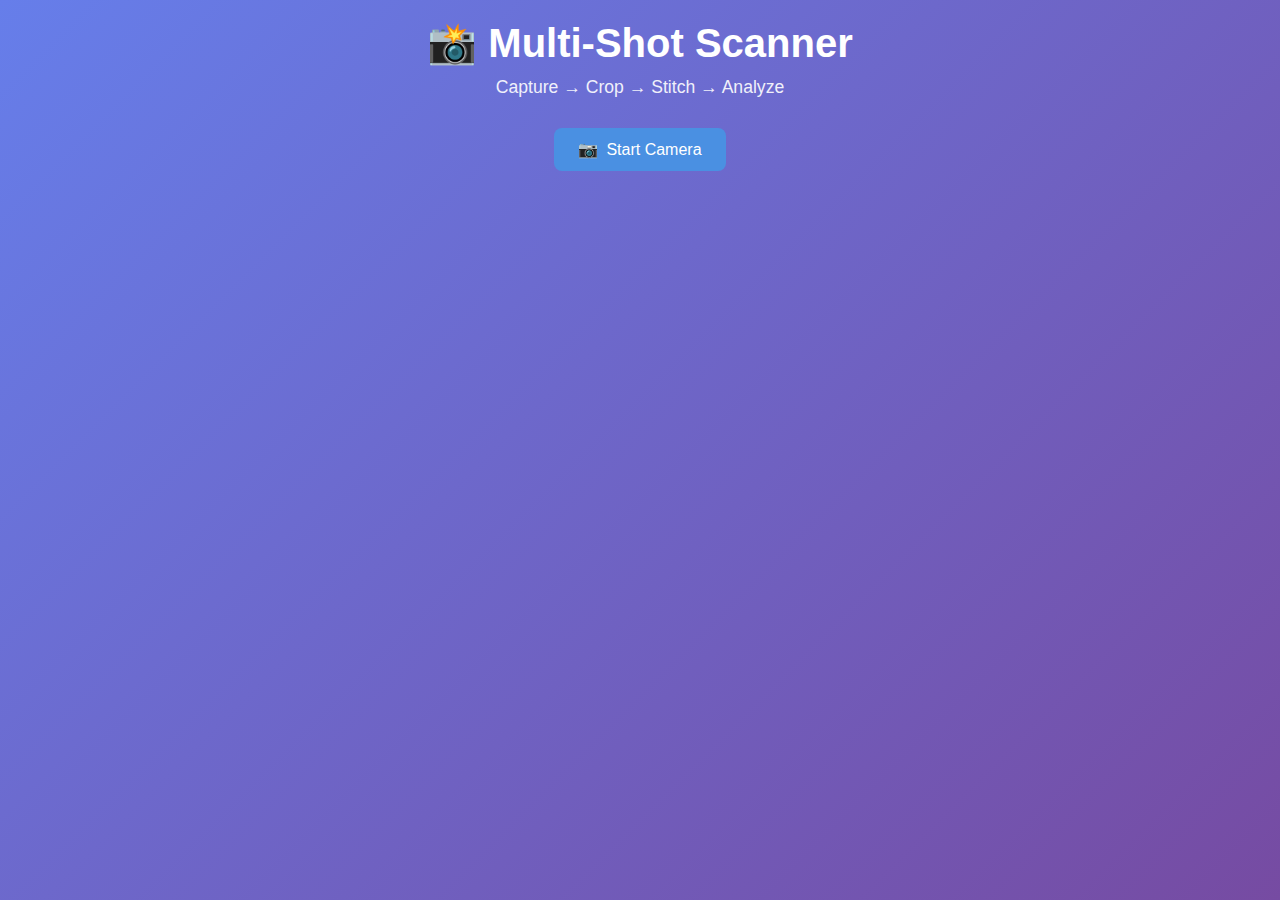
<file: multi-shot-scanner/frontend/index.html>
<!-- File: frontend/index.html -->
<!DOCTYPE html>
<html lang="en">
<head>
    <meta charset="UTF-8">
    <meta name="viewport" content="width=device-width, initial-scale=1.0, maximum-scale=1.0, user-scalable=no">
    <title>Multi-Shot Document Scanner</title>
    <link rel="stylesheet" href="static/css/styles.css">
</head>
<body>
    <div class="container">
        <header>
            <h1>📸 Multi-Shot Scanner</h1>
            <p class="subtitle">Capture → Crop → Stitch → Analyze</p>
        </header>

        <div class="controls">
            <button id="startCamera" class="btn btn-primary">
                <span class="icon">📷</span>
                Start Camera
            </button>
            <button id="captureImage" class="btn btn-success" style="display:none;">
                <span class="icon">📸</span>
                Add Image
            </button>
            <button id="stopCamera" class="btn btn-danger" style="display:none;">
                <span class="icon">⏹️</span>
                Stop Camera
            </button>
        </div>

        <div id="cameraContainer" style="display:none;">
            <video id="video" playsinline></video>
        </div>

        <div id="capturedImages" class="captured-images"></div>

        <div id="stitchControls" class="stitch-controls" style="display:none;">
            <button id="stitchImages" class="btn btn-primary">
                <span class="icon">🧩</span>
                Stitch Images
            </button>
        </div>

        <div id="stitchedResult" class="stitched-result" style="display:none;">
            <h3>Stitched Document</h3>
            <canvas id="stitchedCanvas"></canvas>
        </div>

        <div id="codeInput" class="code-input" style="display:none;">
            <h3>React Code (Paste your component code)</h3>
            <textarea id="reactCode" placeholder="import React from 'react';&#10;&#10;const MyComponent = () => {&#10;  // Your component code here&#10;};"></textarea>
        </div>

        <div id="aiControls" class="ai-controls" style="display:none;">
            <button id="sendToAI" class="btn btn-action">
                <span class="icon">🚀</span>
                Send to AI for Analysis
            </button>
        </div>

        <div id="result" class="result" style="display:none;">
            <h3>AI Analysis Result</h3>
            <pre id="resultContent"></pre>
        </div>

        <div id="cropModal" class="modal" style="display:none;">
            <div class="modal-content">
                <div class="modal-header">
                    <h3>Crop Image</h3>
                    <button class="close-modal">&times;</button>
                </div>
                <div class="crop-presets">
                    <button class="preset-btn" data-preset="code">💻 Code/IDE</button>
                    <button class="preset-btn" data-preset="figma">🎨 Figma/Design</button>
                    <button class="preset-btn" data-preset="document">📄 Document</button>
                    <button class="preset-btn" data-preset="full">🖼️ Full Image</button>
                </div>
                <div class="crop-container">
                    <canvas id="cropCanvas"></canvas>
                    <div id="cropBox" class="crop-box"></div>
                </div>
                <div class="modal-actions">
                    <button id="cancelCrop" class="btn btn-secondary">Cancel</button>
                    <button id="applyCrop" class="btn btn-primary">Apply Crop</button>
                </div>
            </div>
        </div>
    </div>

    <script src="static/js/app.js"></script>
</body>
</html>
</file>
<file: multi-shot-scanner/frontend/static/css/styles.css>
/* File: frontend/static/css/styles.css */
* {
    margin: 0;
    padding: 0;
    box-sizing: border-box;
}

body {
    font-family: -apple-system, BlinkMacSystemFont, 'Segoe UI', Roboto, Oxygen, Ubuntu, sans-serif;
    background: linear-gradient(135deg, #667eea 0%, #764ba2 100%);
    min-height: 100vh;
    padding: 20px;
}

.container {
    max-width: 1200px;
    margin: 0 auto;
}

header {
    text-align: center;
    color: white;
    margin-bottom: 30px;
}

h1 {
    font-size: 2.5rem;
    margin-bottom: 10px;
}

.subtitle {
    font-size: 1.1rem;
    opacity: 0.9;
}

.controls {
    display: flex;
    gap: 10px;
    justify-content: center;
    margin-bottom: 20px;
    flex-wrap: wrap;
}

.btn {
    padding: 12px 24px;
    border: none;
    border-radius: 8px;
    font-size: 16px;
    cursor: pointer;
    display: flex;
    align-items: center;
    gap: 8px;
    transition: all 0.3s ease;
}

.btn-primary {
    background: #4a90e2;
    color: white;
}

.btn-success {
    background: #27ae60;
    color: white;
}

.btn-danger {
    background: #e74c3c;
    color: white;
}

.btn-secondary {
    background: #95a5a6;
    color: white;
}

.btn-action {
    background: linear-gradient(135deg, #667eea 0%, #764ba2 100%);
    color: white;
    font-size: 18px;
    padding: 15px 30px;
}

.btn:hover {
    transform: translateY(-2px);
    box-shadow: 0 5px 15px rgba(0,0,0,0.3);
}

#cameraContainer {
    background: white;
    border-radius: 12px;
    padding: 20px;
    margin-bottom: 20px;
    box-shadow: 0 10px 30px rgba(0,0,0,0.2);
}

#video {
    width: 100%;
    max-width: 640px;
    height: auto;
    border-radius: 8px;
    display: block;
    margin: 0 auto;
}

.captured-images {
    display: grid;
    grid-template-columns: repeat(auto-fill, minmax(200px, 1fr));
    gap: 15px;
    margin-bottom: 20px;
}

.image-item {
    background: white;
    border-radius: 8px;
    padding: 10px;
    box-shadow: 0 5px 15px rgba(0,0,0,0.1);
    position: relative;
}

.image-item img {
    width: 100%;
    height: 150px;
    object-fit: cover;
    border-radius: 4px;
    cursor: pointer;
}

.image-controls {
    display: flex;
    gap: 5px;
    margin-top: 10px;
}

.image-controls button {
    flex: 1;
    padding: 5px;
    border: none;
    border-radius: 4px;
    cursor: pointer;
    font-size: 14px;
}

.crop-indicator {
    position: absolute;
    top: 5px;
    right: 5px;
    background: #27ae60;
    color: white;
    padding: 2px 6px;
    border-radius: 4px;
    font-size: 12px;
}

.stitch-controls, .ai-controls {
    text-align: center;
    margin: 20px 0;
}

.stitched-result {
    background: white;
    border-radius: 12px;
    padding: 20px;
    margin-bottom: 20px;
    box-shadow: 0 10px 30px rgba(0,0,0,0.2);
}

#stitchedCanvas {
    max-width: 100%;
    height: auto;
    border: 2px solid #e0e0e0;
    border-radius: 8px;
    display: block;
    margin: 15px auto;
}

.code-input {
    background: white;
    border-radius: 12px;
    padding: 20px;
    margin-bottom: 20px;
    box-shadow: 0 10px 30px rgba(0,0,0,0.2);
}

#reactCode {
    width: 100%;
    min-height: 300px;
    padding: 15px;
    border: 2px solid #e0e0e0;
    border-radius: 8px;
    font-family: 'Monaco', 'Menlo', monospace;
    font-size: 14px;
    resize: vertical;
}

.result {
    background: white;
    border-radius: 12px;
    padding: 20px;
    margin-bottom: 20px;
    box-shadow: 0 10px 30px rgba(0,0,0,0.2);
}

#resultContent {
    background: #f5f5f5;
    padding: 15px;
    border-radius: 8px;
    overflow-x: auto;
    font-family: 'Monaco', 'Menlo', monospace;
    font-size: 14px;
}

.modal {
    position: fixed;
    top: 0;
    left: 0;
    width: 100%;
    height: 100%;
    background: rgba(0,0,0,0.8);
    display: flex;
    align-items: center;
    justify-content: center;
    z-index: 1000;
}

.modal-content {
    background: white;
    border-radius: 12px;
    width: 90%;
    max-width: 800px;
    max-height: 90vh;
    overflow-y: auto;
}

.modal-header {
    display: flex;
    justify-content: space-between;
    align-items: center;
    padding: 20px;
    border-bottom: 1px solid #e0e0e0;
}

.close-modal {
    font-size: 28px;
    background: none;
    border: none;
    cursor: pointer;
    color: #999;
}

.crop-presets {
    display: flex;
    gap: 10px;
    padding: 15px 20px;
    border-bottom: 1px solid #e0e0e0;
}

.preset-btn {
    padding: 8px 16px;
    border: 2px solid #e0e0e0;
    border-radius: 6px;
    background: white;
    cursor: pointer;
    transition: all 0.3s ease;
}

.preset-btn:hover {
    background: #f0f0f0;
    border-color: #4a90e2;
}

.crop-container {
    position: relative;
    padding: 20px;
    background: #f5f5f5;
}

#cropCanvas {
    max-width: 100%;
    height: auto;
    display: block;
    margin: 0 auto;
}

.crop-box {
    position: absolute;
    border: 2px solid #4a90e2;
    background: rgba(74, 144, 226, 0.1);
    cursor: move;
}

.modal-actions {
    display: flex;
    gap: 10px;
    justify-content: flex-end;
    padding: 20px;
    border-top: 1px solid #e0e0e0;
}

@media (max-width: 768px) {
    h1 { font-size: 2rem; }
    .captured-images { grid-template-columns: repeat(auto-fill, minmax(150px, 1fr)); }
    .crop-presets { flex-wrap: wrap; }
}
</file>
